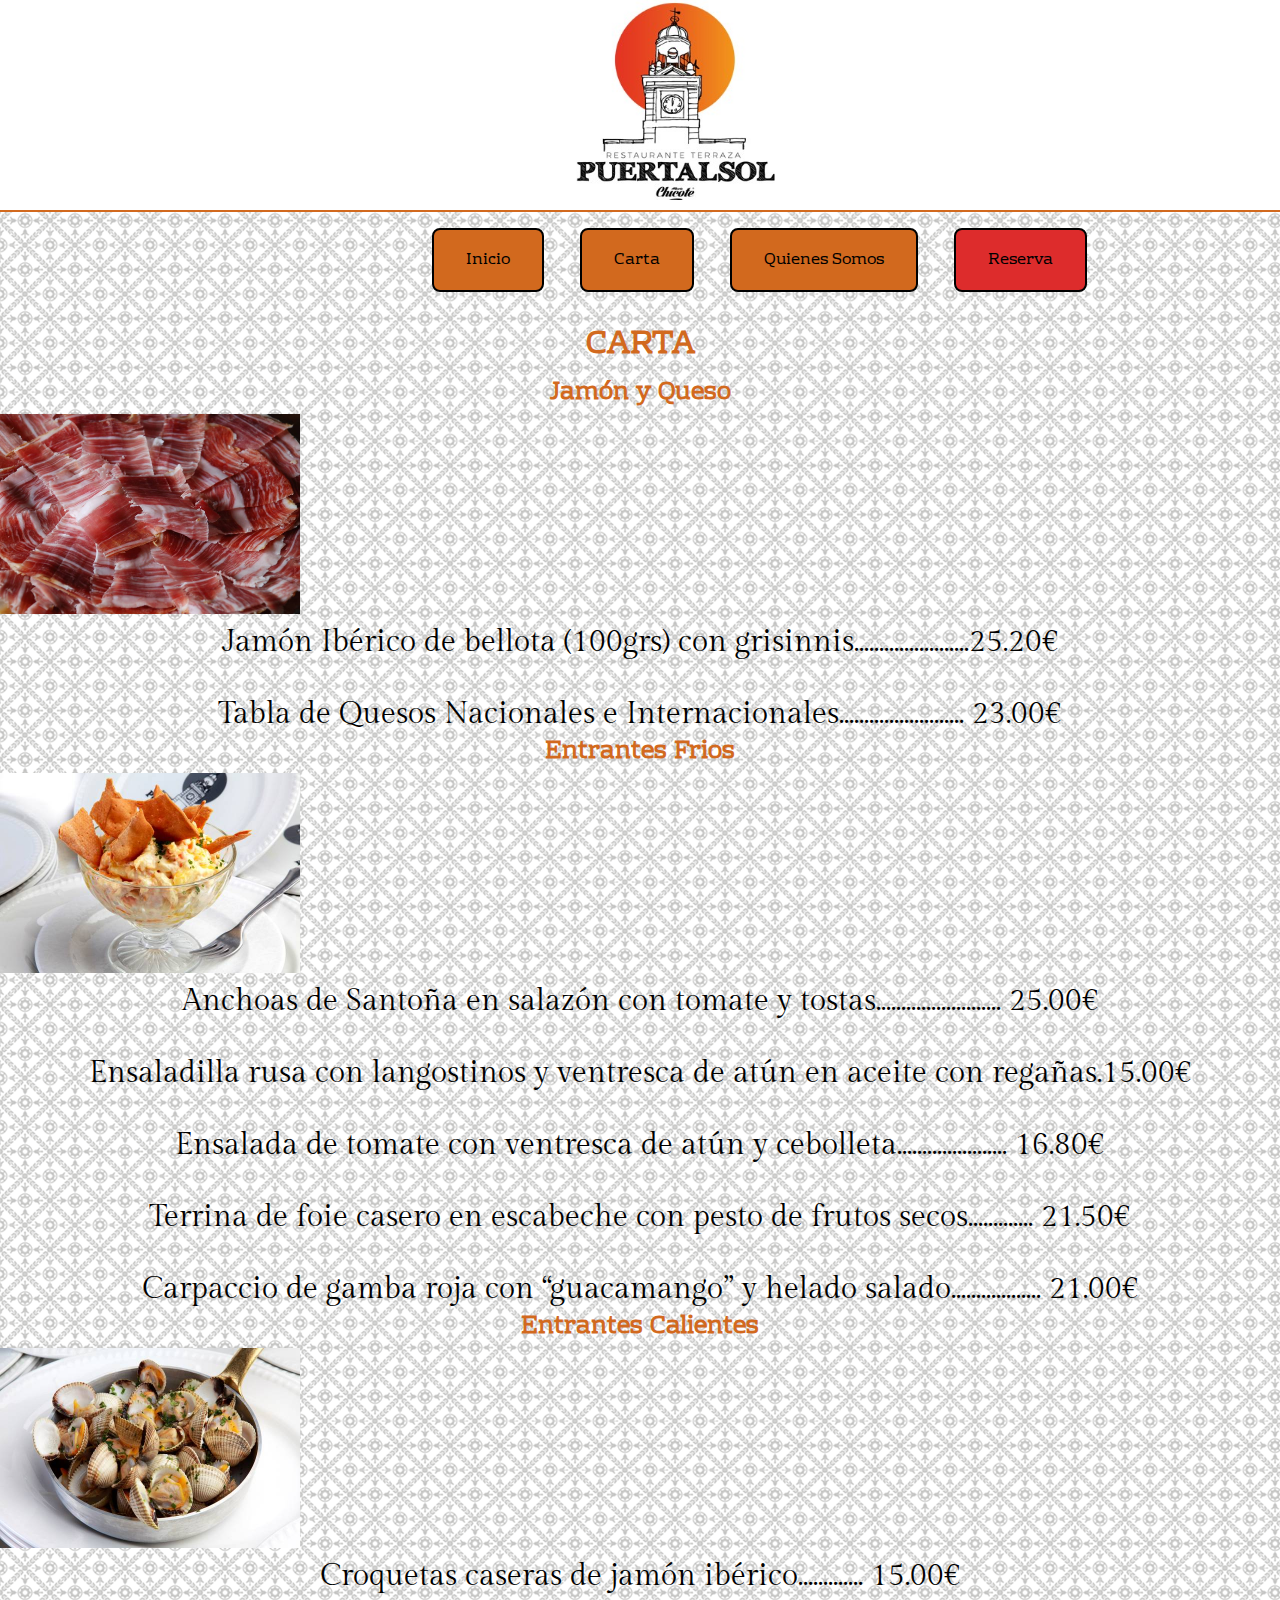
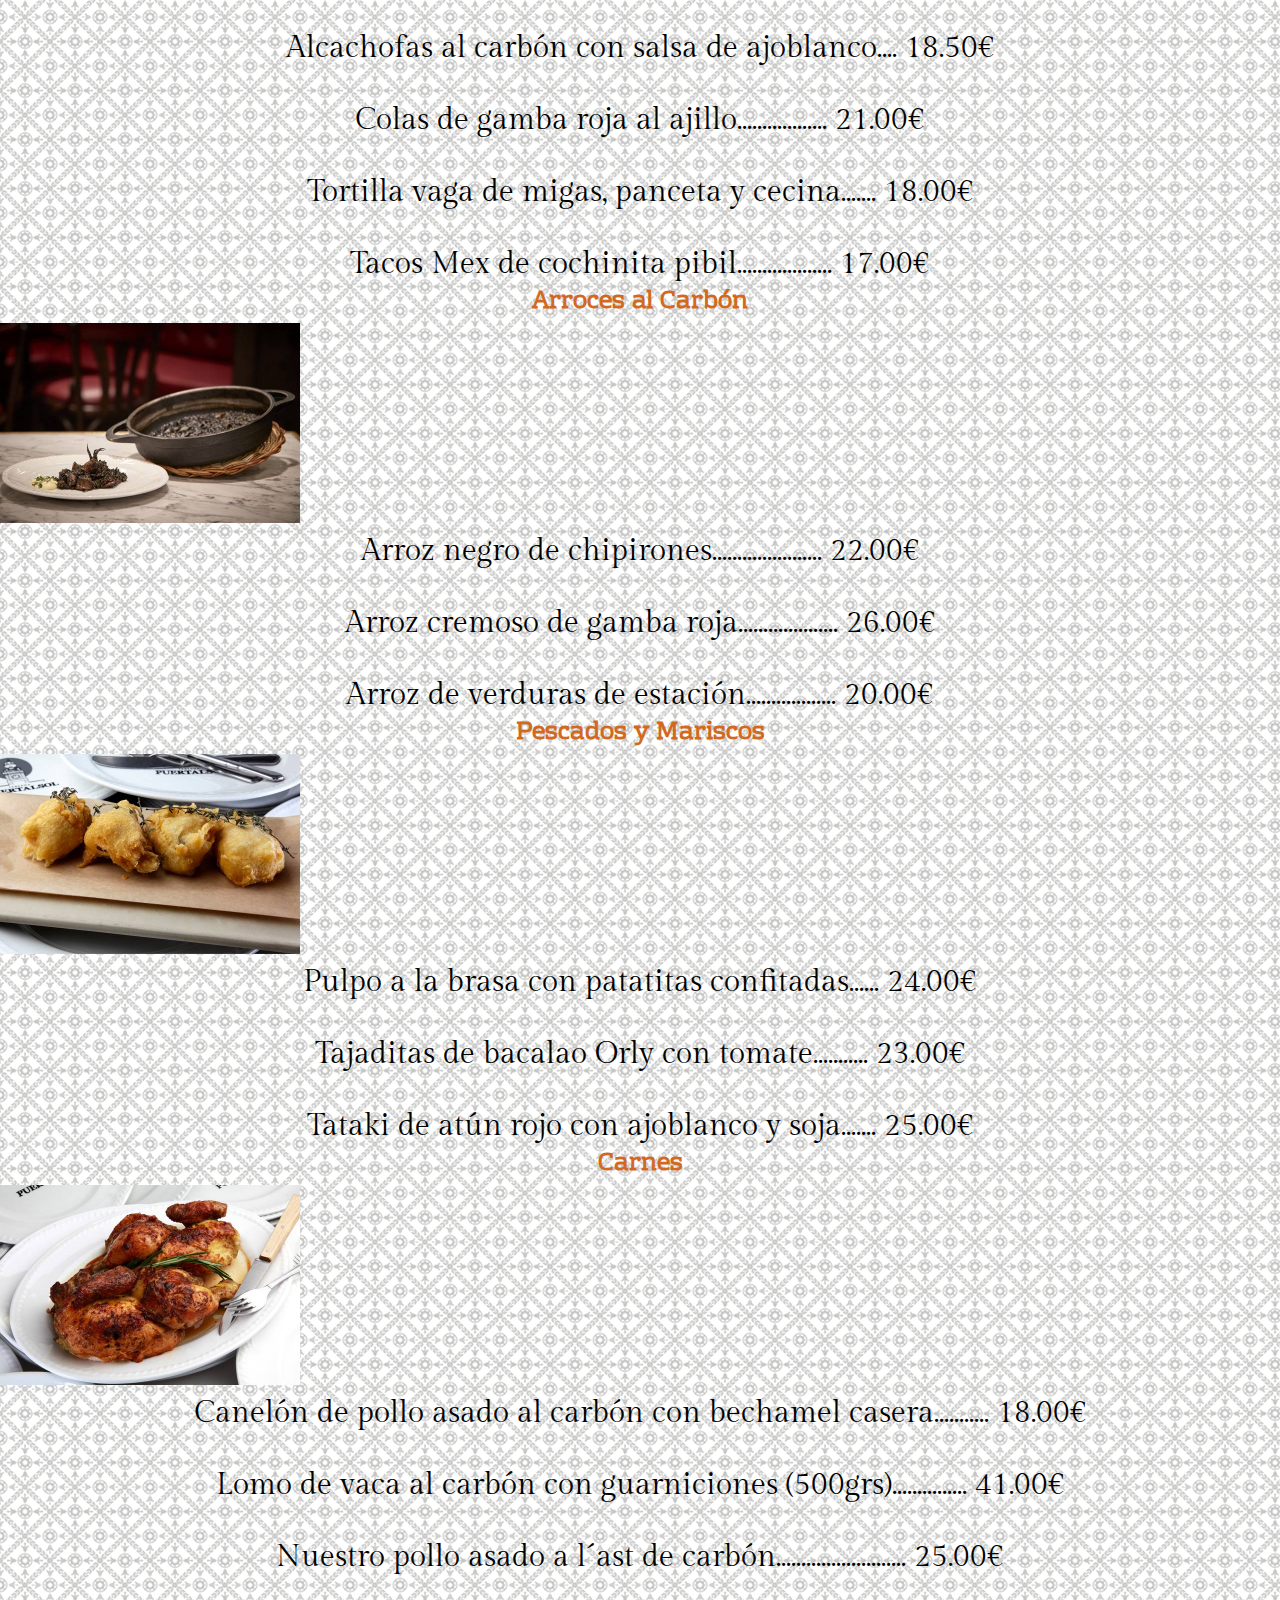
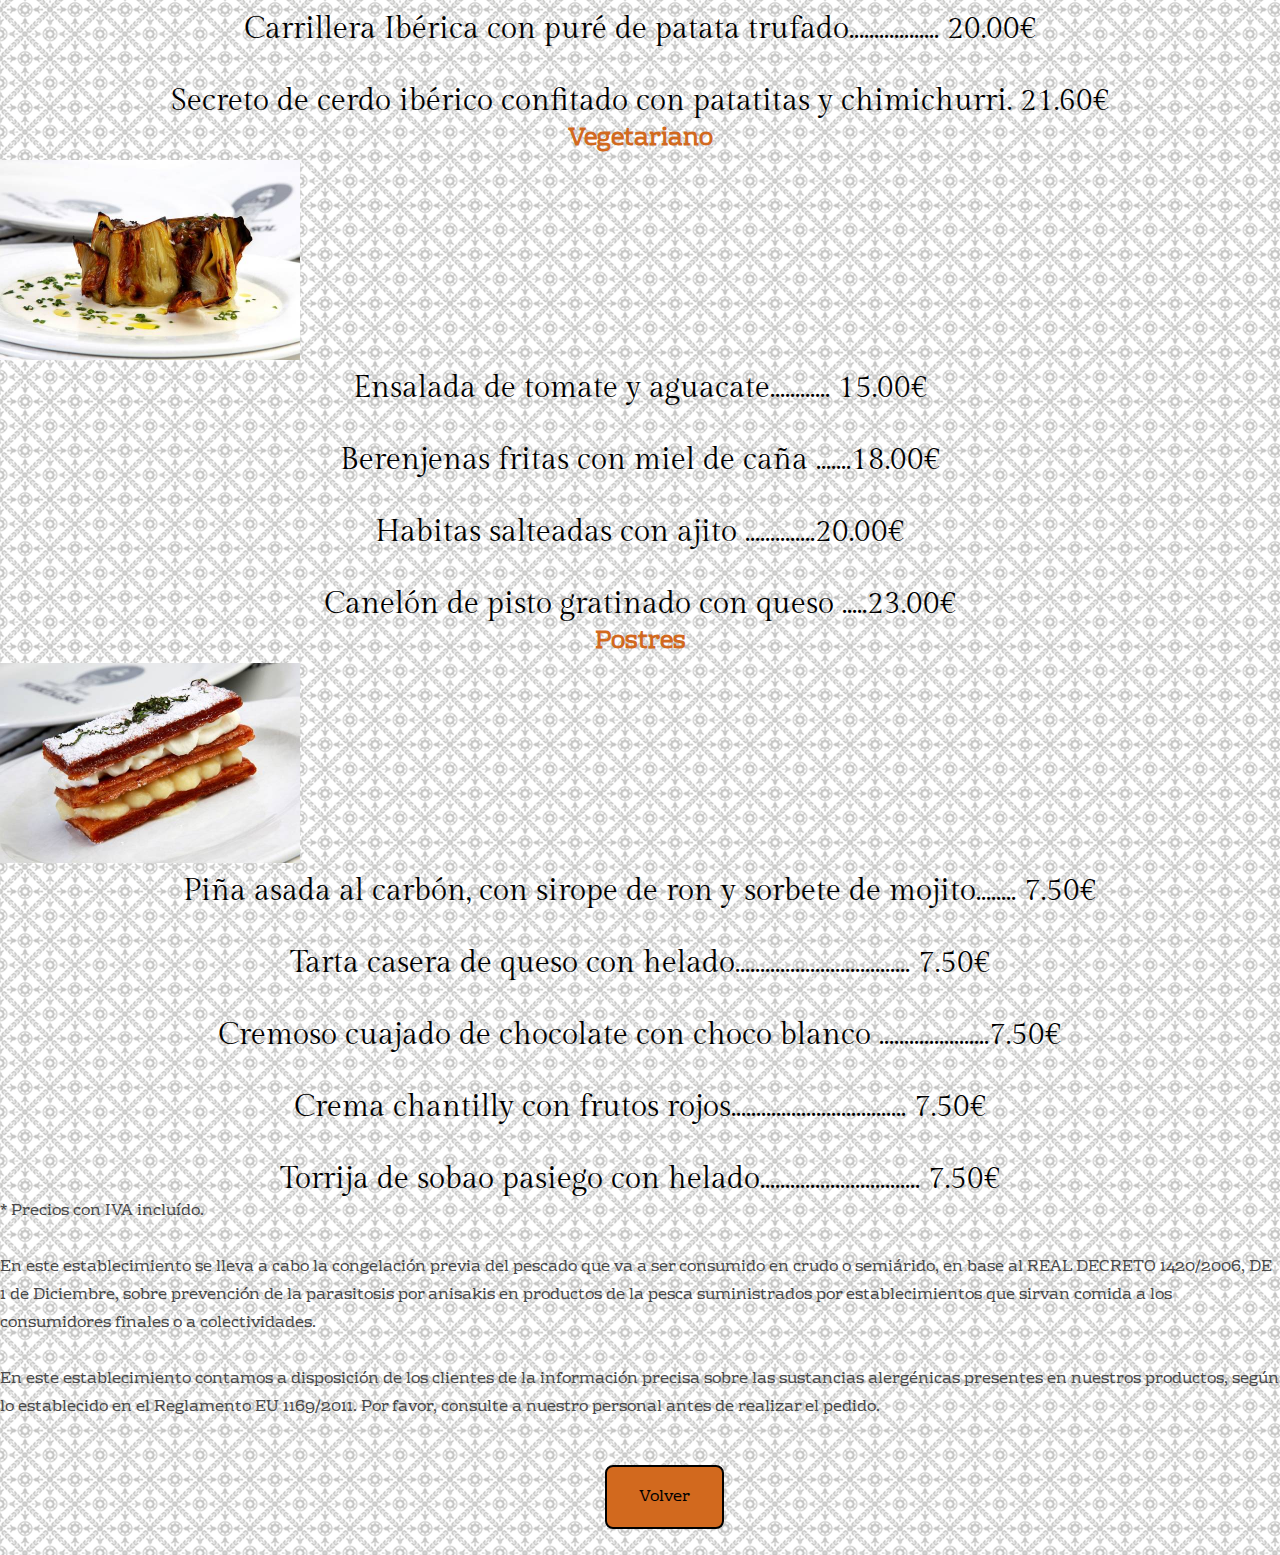
<file: carta.html>
<!DOCTYPE html>
<html lang="es">
<head>
    <meta charset="UTF-8">
    <meta http-equiv="X-UA-Compatible" content="IE=edge">
    <meta name="viewport" content="width=device-width, initial-scale=1.0">
    <link rel= "stylesheet" href="proyecto_final.css">
    <link rel="stylesheet" media="(max-width: 800px)" href="proyecto_final.css" />

    <title>Carta</title>
</head>
<body>
    <header id="inicio">
        <img class="logotipo" src = "Imagenes/Logotipo_Puertalsol_recortada.jpg" alt="">
    </header>
    <nav>
        <ul>
            <a href="index.html">Inicio</a>
            <a href="carta.html">Carta</a>
            <a href="quienes_somos.html">Quienes Somos</a>
            <a href="reserva.html" id="reserva">Reserva</a>
        </ul>
    </nav>

        <h1 class="carta">CARTA</h1>
            <h2>Jamón y Queso</h2>
                <img class="fotocarta" src="Imagenes/jamon_iberico.jpg" alt="">
                <p class="comida">
                    Jamón Ibérico de bellota (100grs) con grisinnis.......................25.20€<br/>
                    <br/>
                    Tabla de Quesos Nacionales e Internacionales......................... 23.00€<br/>
                </p>

        <h2>Entrantes Frios</h2>
            <img class="fotocarta" src="Imagenes/Ensaladilla_Rusa_Puertalsol_thumb.jpg" alt="">
                <p class="comida">
                    Anchoas de Santoña en salazón con tomate y tostas......................... 25.00€<br/>
                    <br/>
                    Ensaladilla rusa con langostinos y ventresca de atún en aceite con regañas.15.00€<br/>
                    <br/>
                    Ensalada de tomate con ventresca de atún y cebolleta...................... 16.80€<br/>
                    <br/>
                    Terrina de foie casero en escabeche con pesto de frutos secos............. 21.50€<br/>
                    <br/>
                    Carpaccio de gamba roja con “guacamango” y helado salado.................. 21.00€<br/>
                </p>

        <h2>Entrantes Calientes</h2>
            <img class="fotocarta" src="Imagenes/Berberechos_Puertalsol_thumb.jpg" alt="">
                <p class="comida">
                    Croquetas caseras de jamón ibérico............. 15.00€<br/>
                    <br/>
                    Alcachofas al carbón con salsa de ajoblanco.... 18.50€<br/>
                    <br/>
                    Colas de gamba roja al ajillo.................. 21.00€<br/>
                    <br/>
                    Tortilla vaga de migas, panceta y cecina....... 18.00€<br/>
                    <br/>
                    Tacos Mex de cochinita pibil................... 17.00€<br/>
                </p>

        <h2>Arroces al Carbón</h2>
            <img class="fotocarta" src="Imagenes/arroz.jpg" alt="">
                <p class="comida">
                    Arroz negro de chipirones...................... 22.00€<br/>
                    <br/>
                    Arroz cremoso de gamba roja.................... 26.00€<br/>
                    <br/>
                    Arroz de verduras de estación.................. 20.00€<br/>
                </p>

        <h2>Pescados y Mariscos</h2>
            <img class="fotocarta" src="Imagenes/Racion_de_tajadas_de_bacalao_Puertalsol_thumb.jpg" alt="">
                <p class="comida">
                    Pulpo a la brasa con patatitas confitadas...... 24.00€<br/>
                    <br/>
                    Tajaditas de bacalao Orly con tomate........... 23.00€<br/>
                    <br/>
                    Tataki de atún rojo con ajoblanco y soja....... 25.00€<br/>
                </p>

        <h2>Carnes</h2>
            <img class="fotocarta" src="Imagenes/Pollo_Asado_Puertalsol_thumb.jpg" alt="">
                <p class="comida">
                    Canelón de pollo asado al carbón con bechamel casera........... 18.00€<br/>
                    <br/>
                    Lomo de vaca al carbón con guarniciones (500grs)............... 41.00€<br/>
                    <br/>
                    Nuestro pollo asado a l´ast de carbón.......................... 25.00€<br/>
                    <br/>
                    Carrillera Ibérica con puré de patata trufado.................. 20.00€<br/>
                    <br/>
                    Secreto de cerdo ibérico confitado con patatitas y chimichurri. 21.60€<br/>
                </p>

        <h2>Vegetariano</h2>
            <img class="fotocarta" src="Imagenes/Alcachofa_Puertalsol_thumb.jpg" alt="">
                <p class="comida">
                    Ensalada de tomate y aguacate............ 15.00€<br/>
                    <br/>
                    Berenjenas fritas con miel de caña .......18.00€<br/>
                    <br/>
                    Habitas salteadas con ajito ..............20.00€<br/>
                    <br/>
                    Canelón de pisto gratinado con queso .....23.00€<br/>
                </p>

        <h2>Postres</h2>
            <img class="fotocarta" src="Imagenes/Milhojas_Puertalsol_thumb.jpg" alt="">
                <p class="comida">
                    Piña asada al carbón, con sirope de ron y sorbete de mojito........ 7.50€<br/>
                    <br/>
                    Tarta casera de queso con helado................................... 7.50€<br/>
                    <br/>
                    Cremoso cuajado de chocolate con choco blanco ......................7.50€<br/>
                    <br/>
                    Crema chantilly con frutos rojos................................... 7.50€<br/>
                    <br/>
                    Torrija de sobao pasiego con helado................................ 7.50€<br/>
                </p>

        <p class="precio">   
            * Precios con IVA incluído.<br/>
            <br/>
            En este establecimiento se lleva a cabo la congelación previa del pescado que va a ser consumido en crudo o semiárido, en base al REAL DECRETO 1420/2006, DE 1 de Diciembre, sobre prevención de la parasitosis por anisakis en productos de la pesca suministrados por establecimientos que sirvan comida a los consumidores finales o a colectividades.<br/>
            <br/>
            En este establecimiento contamos a disposición de los clientes de la información precisa sobre las sustancias alergénicas presentes en nuestros productos, según lo establecido en el Reglamento EU 1169/2011. Por favor, consulte a nuestro personal antes de realizar el pedido.<br/>
            <br/>
        </p>
        
        <a class="volver" href="#inicio">Volver</a>
</body>
</html>
</file>
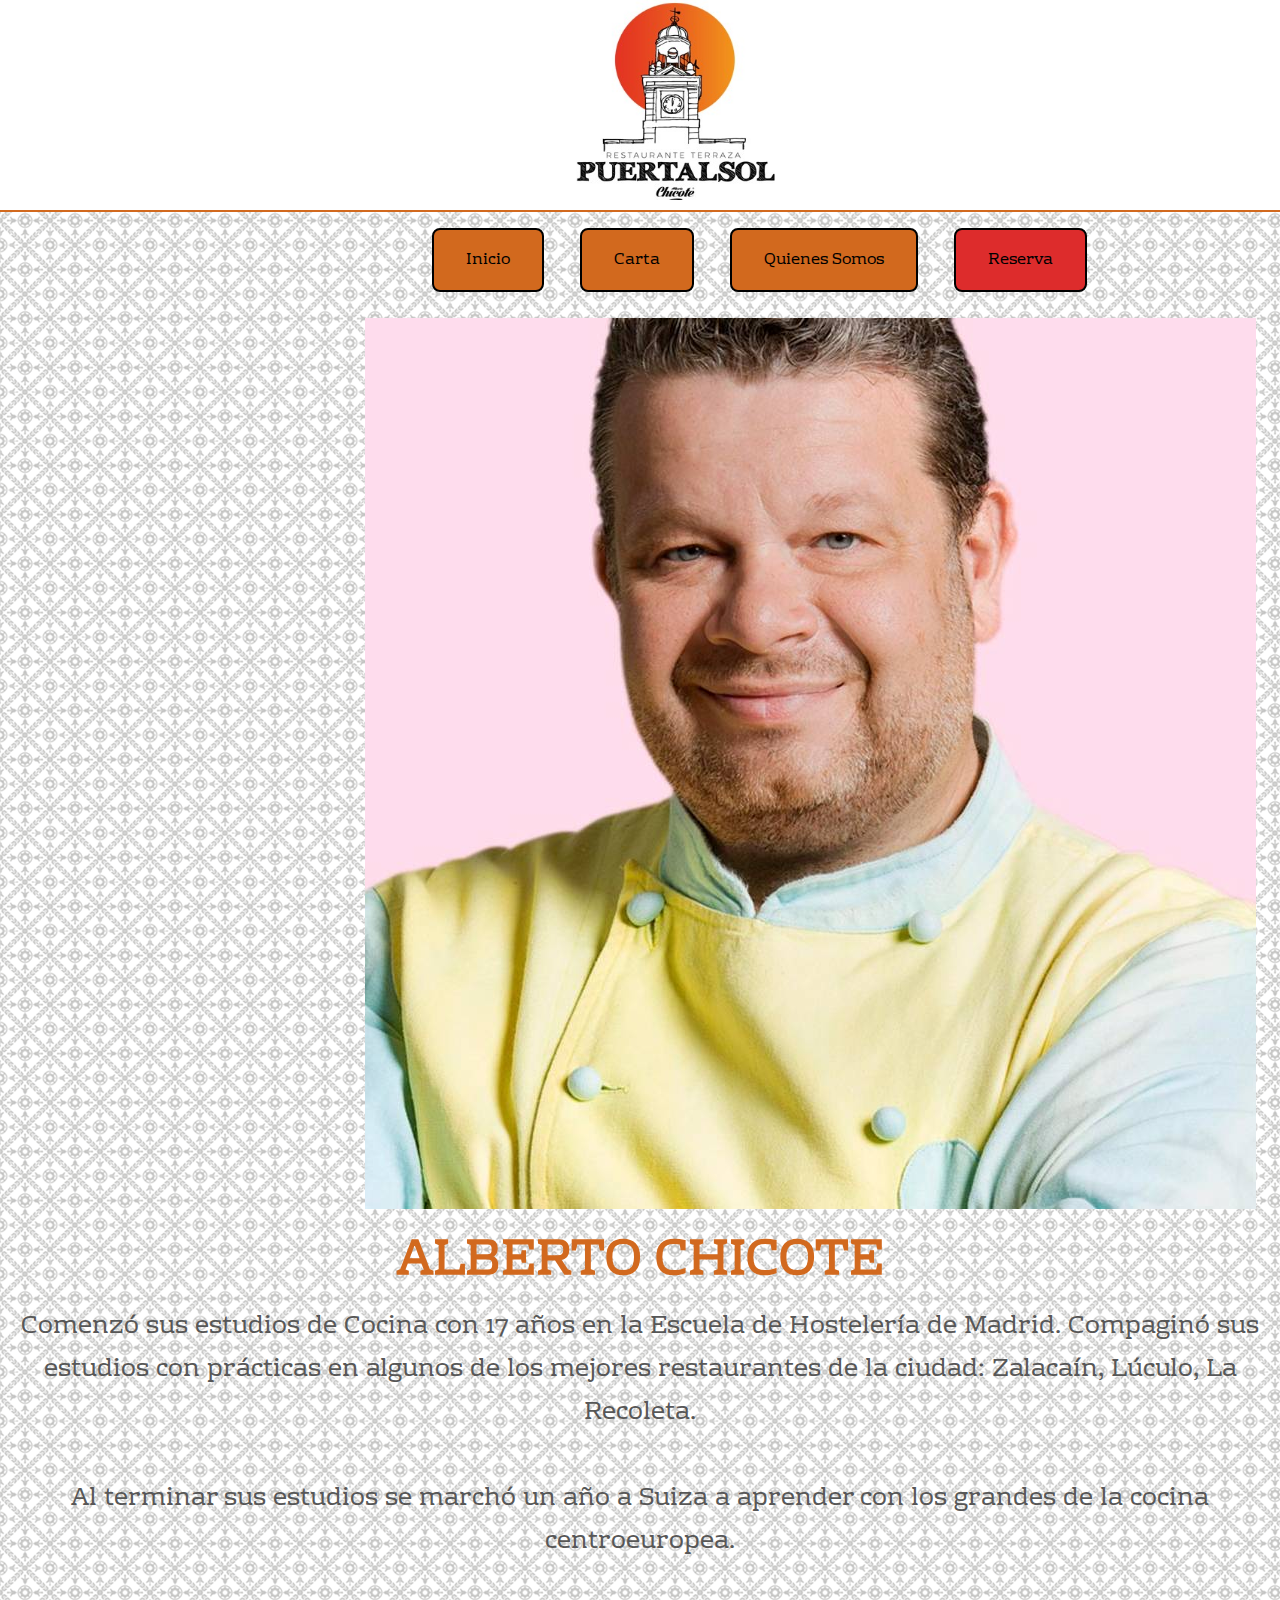
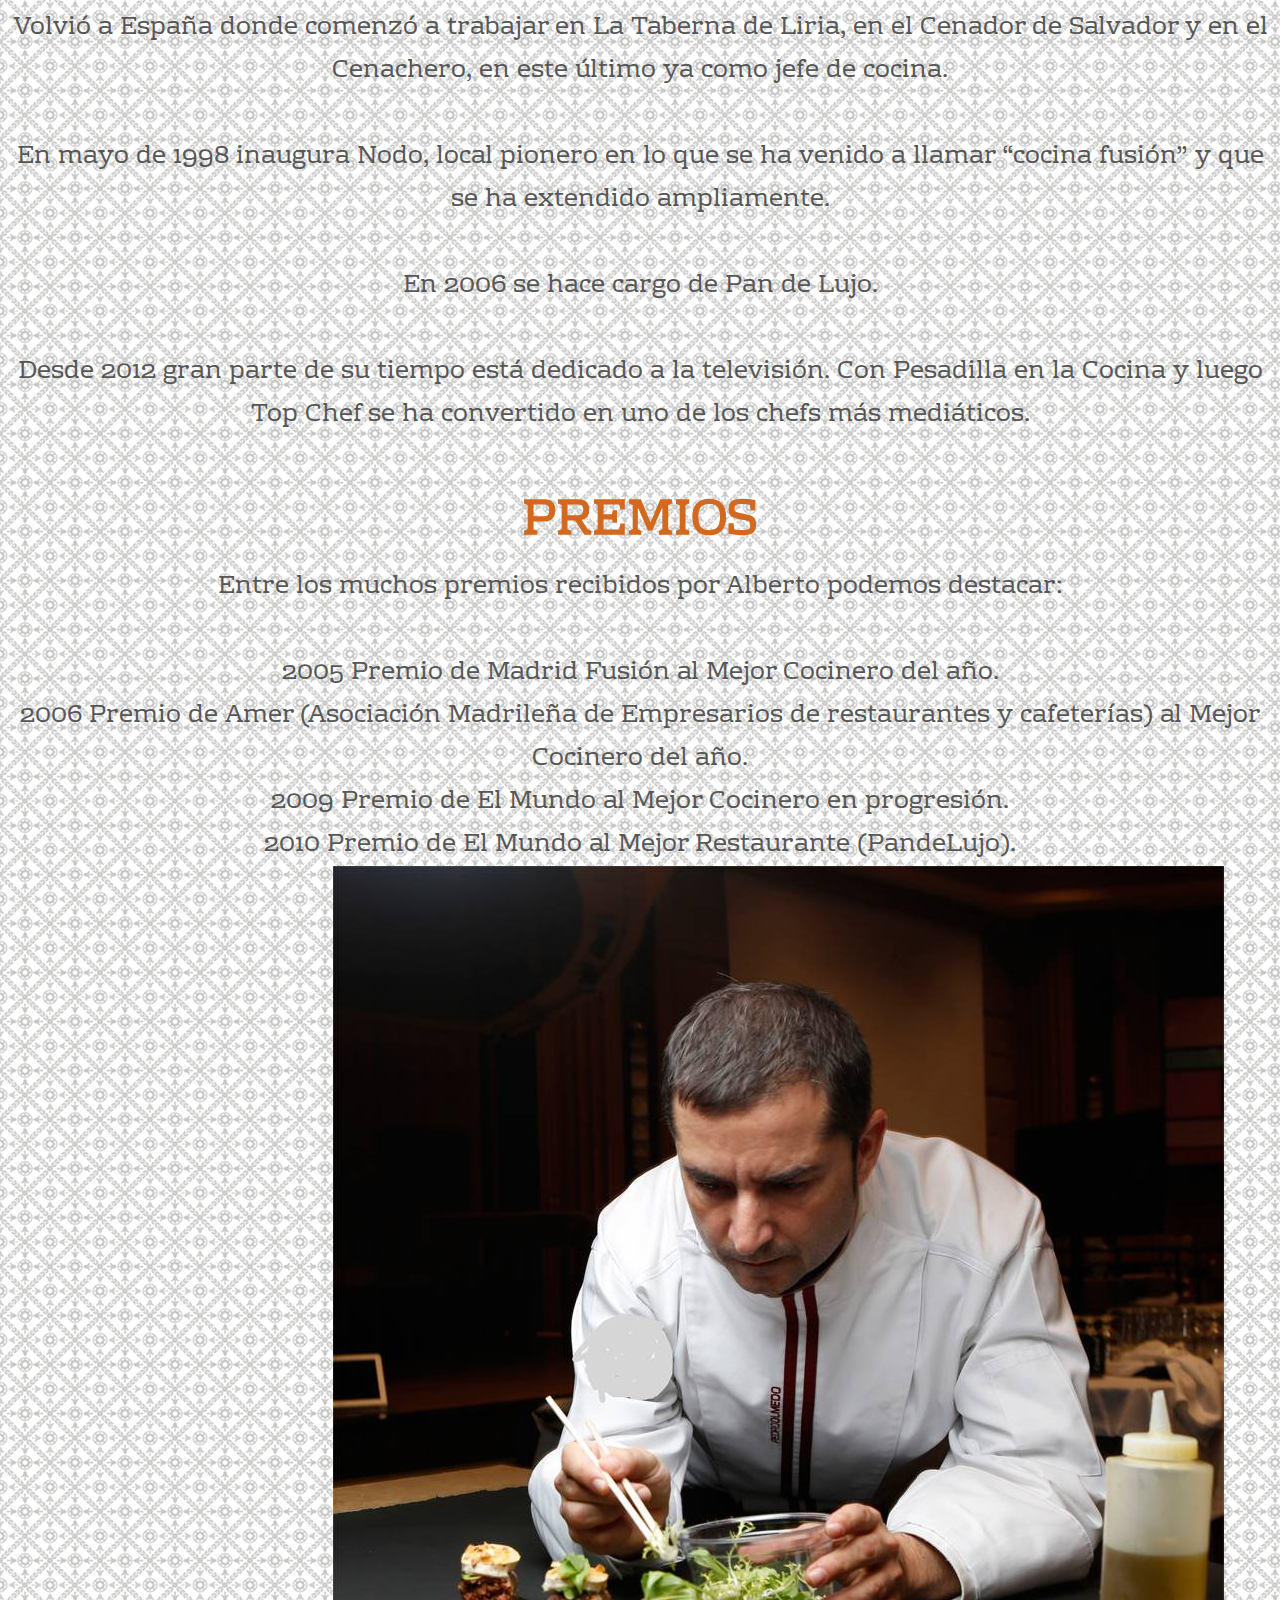
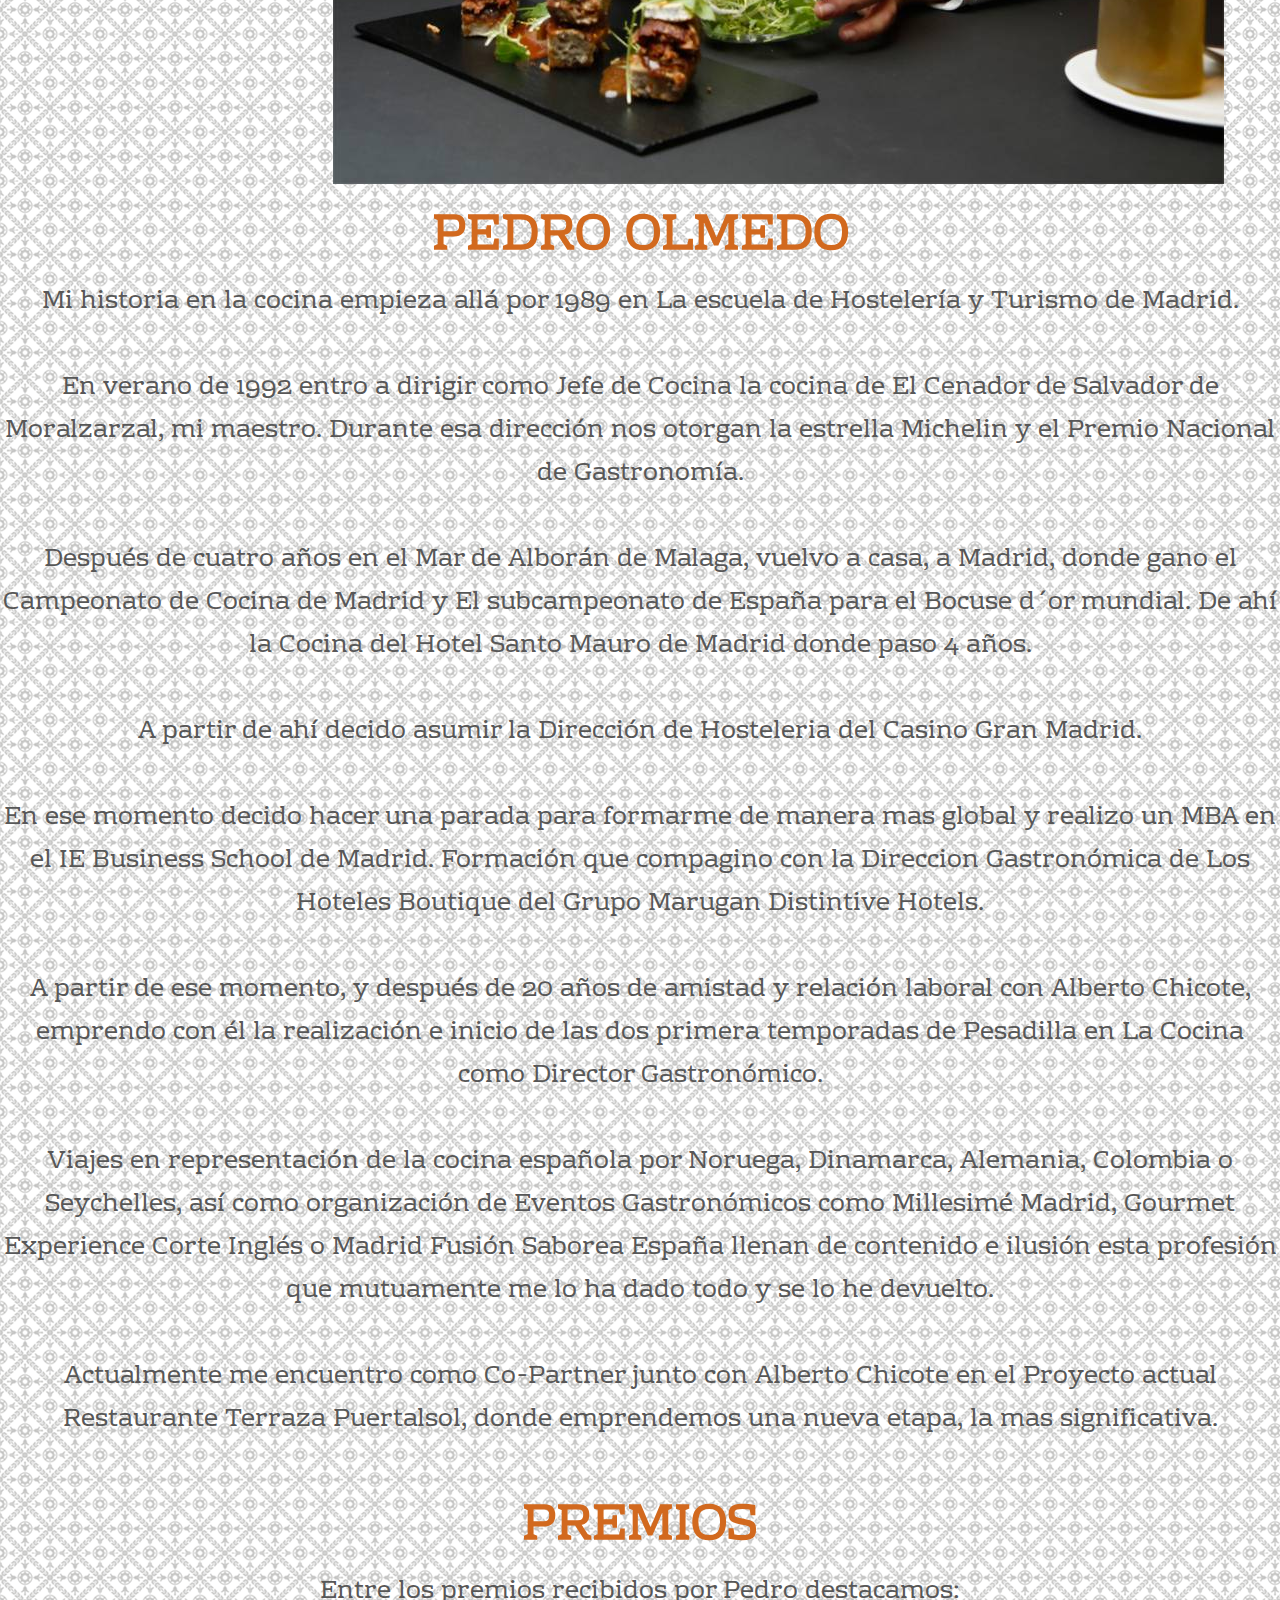
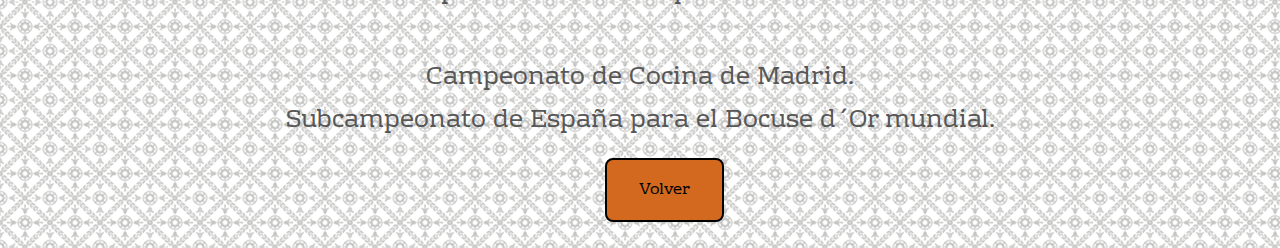
<file: quienes_somos.html>
<!DOCTYPE html>
<html lang="es">
<head>
    <meta charset="UTF-8">
    <meta http-equiv="X-UA-Compatible" content="IE=edge">
    <meta name="viewport" content="width=device-width, initial-scale=1.0">
    <link rel= "stylesheet" href="proyecto_final.css">
    <link rel="stylesheet" media="(max-width: 800px)" href="proyecto_final.css" />

    <title>Quienes Somos</title>
</head>
<body>
    <header id="inicio">
        <img class="logotipo" src = "Imagenes/Logotipo_Puertalsol_recortada.jpg" alt=""> 
    </header>

    <nav>
        <ul>
            <a href="index.html">Inicio</a>
            <a href="carta.html">Carta</a>
            <a href="quienes_somos.html">Quienes Somos</a>
            <a href="reserva.html" id="reserva">Reserva</a>
        </ul>
    </nav>

    <img class="chicote" src="Imagenes/Alberto_Chicote.jpg" alt="">

    <div class="cocineros_texto">
        <h1>ALBERTO CHICOTE</h1>
            <p>
                Comenzó sus estudios de Cocina con 17 años en la Escuela de Hostelería de Madrid. Compaginó sus estudios con prácticas en algunos de los mejores restaurantes de la ciudad: Zalacaín, Lúculo, La Recoleta.
                <br/>
                <br/>
                Al terminar sus estudios se marchó un año a Suiza a aprender con los grandes de la cocina centroeuropea.
                <br/>
                <br/>
                Volvió a España donde comenzó a trabajar en La Taberna de Liria, en el Cenador de Salvador y en el Cenachero, en este último ya como jefe de cocina.
                <br/>
                <br/>
                En mayo de 1998 inaugura Nodo, local pionero en lo que se ha venido a llamar “cocina fusión” y que se ha extendido ampliamente.
                <br/>
                <br/>
                En 2006 se hace cargo de Pan de Lujo.
                <br/>
                <br/>
                Desde 2012 gran parte de su tiempo está dedicado a la televisión. Con Pesadilla en la Cocina y luego Top Chef se ha convertido en uno de los chefs más mediáticos.
                <br/>
                <br/>
                <h1>PREMIOS</h1>
                Entre los muchos premios recibidos por Alberto podemos destacar:
                <br/>
                <br/>
                2005 Premio de Madrid Fusión al Mejor Cocinero del año.
                <br/>
                2006 Premio de Amer (Asociación Madrileña de Empresarios de restaurantes y cafeterías) al Mejor Cocinero del año.
                <br/>
                2009 Premio de El Mundo al Mejor Cocinero en progresión.
                <br/>
                2010 Premio de El Mundo al Mejor Restaurante (PandeLujo).
                <br/>
            </p>
    </div>
     
    <img class="olmedo" src="Imagenes/Pedro_Olmedo.jpg" alt="">

    <div class="cocineros_texto">
        <h1>PEDRO OLMEDO</h1>
            <p>
                Mi historia en la cocina empieza allá por 1989 en La escuela de Hostelería y Turismo de Madrid.
                <br/>
                <br/>
                En verano de 1992 entro a dirigir como Jefe de Cocina la cocina de El Cenador de Salvador de Moralzarzal, mi maestro. Durante esa dirección nos otorgan la estrella Michelin y el Premio Nacional de Gastronomía.
                <br/>
                <br/>
                Después de cuatro años en el Mar de Alborán de Malaga, vuelvo a casa, a Madrid, donde gano el Campeonato de Cocina de Madrid y El subcampeonato de España para el Bocuse d´or mundial. De ahí la Cocina del Hotel Santo Mauro de Madrid donde paso 4 años.
                <br/>
                <br/>
                A partir de ahí decido asumir la Dirección de Hosteleria del Casino Gran Madrid.
                <br/>
                <br/>
                En ese momento decido hacer una parada para formarme de manera mas global y realizo un MBA en el IE Business School de Madrid. Formación que compagino con la Direccion Gastronómica de Los Hoteles Boutique del Grupo Marugan Distintive Hotels.
                <br/>
                <br/>
                A partir de ese momento, y después de 20 años de amistad y relación laboral con Alberto Chicote, emprendo con él la realización e inicio de las dos primera temporadas de Pesadilla en La Cocina como Director Gastronómico.
                <br/>
                <br/>
                Viajes en representación de la cocina española por Noruega, Dinamarca, Alemania, Colombia o Seychelles, así como organización de Eventos Gastronómicos como Millesimé Madrid, Gourmet Experience Corte Inglés o Madrid Fusión Saborea España llenan de contenido e ilusión esta profesión que mutuamente me lo ha dado todo y se lo he devuelto.
                <br/>
                <br/>
                Actualmente me encuentro como Co-Partner junto con Alberto Chicote en el Proyecto actual Restaurante Terraza Puertalsol, donde emprendemos una nueva etapa, la mas significativa.
                <br/>
                <br/>
                <h1>PREMIOS</h1>
                Entre los premios recibidos por Pedro destacamos:
                <br/>
                <br/>
                Campeonato de Cocina de Madrid.<br/>
                Subcampeonato de España para el Bocuse d´Or mundial.<br/>
            </p>
    </div>
    
    <a class="volver" href="#inicio">Volver</a>
    
</body>
</html>
</file>
<file: proyecto_final.css>
@import url('https://fonts.googleapis.com/css2?family=Gilda+Display&family=Rhodium+Libre&display=swap');
 *{
     margin: 0px;
     padding: 0px;
 }
header{
border-bottom: chocolate 2px solid;
background-color: white;
}

body{
    background-image: url("Imagenes/puertalsol.gif" );
    font-family: 'Rhodium Libre', serif;
}

.logotipo {
    width: 200px;
    height: 200px;
    position: relative;
    left: 45%;
}

.banner{
      position: relative;
      left: -11%;
      height: 200px;
}

a {
    background: chocolate;
    color: black;
    border: 2px solid black; 
    padding: 16px 20px;
    margin: 1em;
    padding-left: 2em;
    padding-right: 2em;
    border-radius: 8px; 
    position: relative;
    z-index: 1;
    overflow: hidden;
    display: inline-block;
    position: relative;
    left: 32.5%;
    text-decoration: none;
}

a:hover {
    color: white;
}

a::after {
    content: "";
    background: #1F2421;
    position: absolute;
    z-index: -1;
    padding: 16px 20px;
    display: block;
    left: 0;
    right: 0;
    top: 0;
    bottom: 0;
    transform: scale(0, 0) rotate(-180deg);
    transition: all 0.3s ease;
}
a:hover::after {
    transition: all 0.3s ease-out;
    transform: scale(1, 1) rotate(0deg);
  }

#reserva {
    background-color: #DD2C2C;
}

.imginicio {
    margin-left: 20px;
}

footer {
    border-top: chocolate 2px solid;
    margin-top: 1em;
    
}

i {
    color: chocolate;
    font-size: 25px;
    height: 1em;
    margin-top: 1em;    
}

.horario {
    color: black;
    font-size: 20px;
    width: 30em;
    height: 10em;
    margin: 1em;
}

.volver{
    position: relative;
    left: 46%;
}

.h1horario{
    text-align: center;
}

.carta {
    color: chocolate;
    position: relative;
    text-align: center;
}

h2{
    color: chocolate;
    position: relative;
    text-align: center;
}

.comida{
    position: relative;
    text-align: center;
    font-size: 30px;
    font-family: 'Gilda Display', serif;
}

.fotocarta{
    height: 200px;
    width: 300px;
    align-items: center;
}

.precio{
    color: #474748;    
}

.chicote{
    position: relative;
    left: 28.5%;
}

.cocineros_texto{
   text-align: center;
   font-size: 25px;
   color: rgb(87, 87, 87);
   font-family: 'Rhodium Libre', serif;
}

.cocineros_texto h1{
    color: chocolate;
}

.olmedo{
    position: relative;
    left: 26%;
}

.mesa{
    color:black;
    position: relative;
    left: 29%;
}

.icon-res{
    width: 50%;
    position: relative;
    left: 27%;
}

.icon-res i{
    font-size: 100px;
    margin: 1em;
    color: black;
}

 .info{
     color: rgb(87, 87, 87);
     font-size: large;
     font-style: oblique;
 }
 
 .mapa{
     position: relative;
     left: 30%;
 }

 .zona{
     text-align: center;
     color: chocolate;
 }

 .fas fa-bus {
     text-align: center;
 }

 @media (max-width: 576px) {
      a {
          display: flex;
          justify-content: left;
          margin-left:0%;
      }

      .volver {
          display: none;
      }

      .imginicio{
          width: 400px;
          height: 200px;
          display: flex;
          justify-content:center;
          margin: 1em;
          position: relative;
          left: 22%;
      }

      header{
          display: none;
      }
     }

     @media (max-width: 768px ) {
        a {
            display: flex;
            justify-content: left;
            margin-left:0%;
        }
  
        .volver {
            display: none;
        }
  
        .imginicio{
            width: 400px;
            height: 200px;
            display: flex;
            justify-content:center;
            margin: 1em;
            position: relative;
            left: 22%;
        }
  
        header{
            display: none;
        }
       }
</file>
